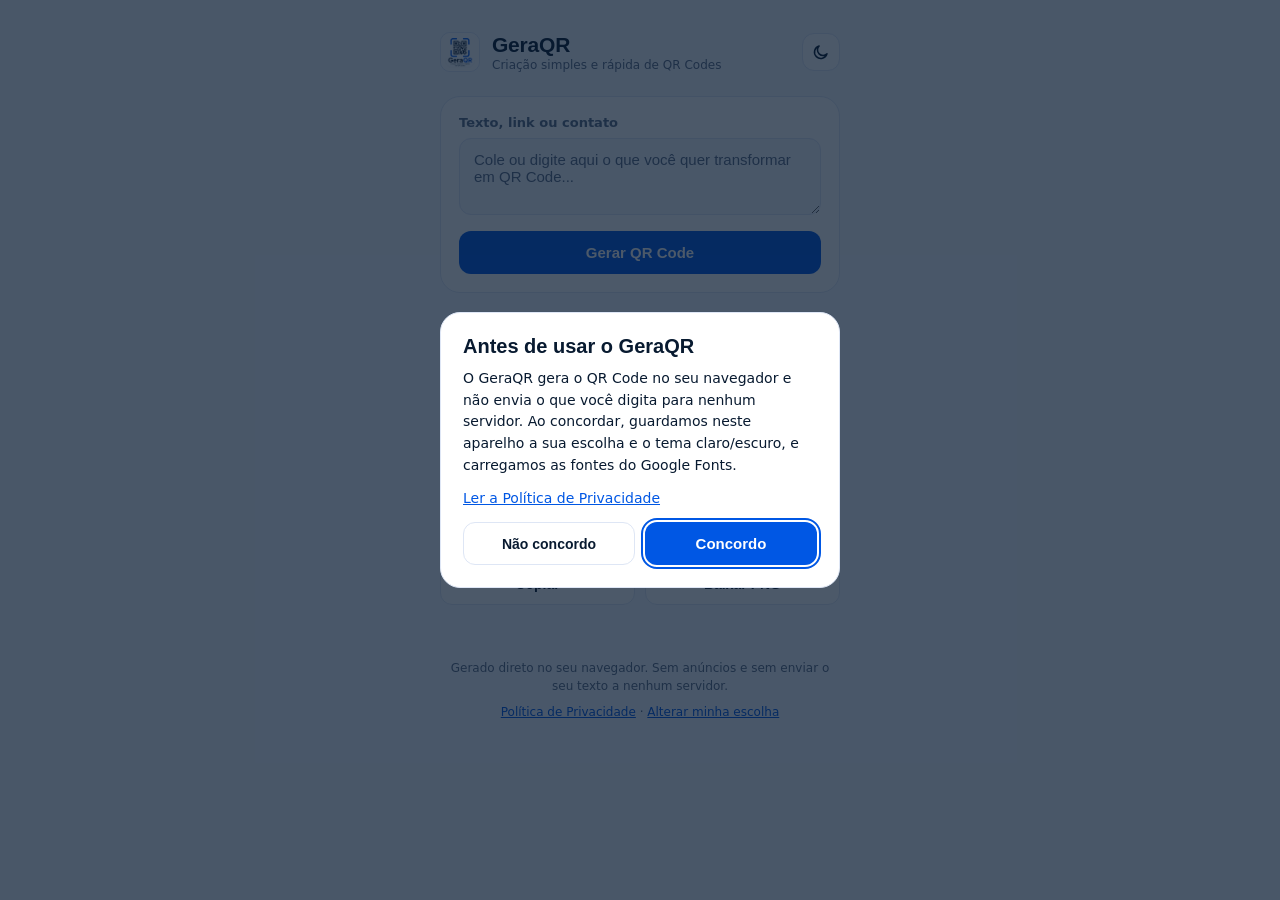
<file: index.html>
<!DOCTYPE html>
<html lang="pt-BR">
<head>
<meta charset="UTF-8">
<meta name="viewport" content="width=device-width, initial-scale=1, viewport-fit=cover">
<title>GeraQR — Criação simples e rápida de QR Codes</title>
<link rel="stylesheet" href="style.css">
<link rel="icon" type="image/webp" href="logo.webp">
<script>
  (function () {
    try {
      var t = localStorage.getItem('geraqr-theme');
      if (!t) { t = window.matchMedia('(prefers-color-scheme: dark)').matches ? 'dark' : 'light'; }
      document.documentElement.setAttribute('data-theme', t);
    } catch (e) { document.documentElement.setAttribute('data-theme', 'light'); }
  })();
</script>
</head>
<body>
  <div class="app">
    <header class="topbar">
      <div class="brand">
        <img src="logo.webp" alt="GeraQR" class="mark" width="40" height="40">
        <div class="brand-text">
          <span class="brand-name">GeraQR</span>
          <span class="brand-tag">Criação simples e rápida de QR Codes</span>
        </div>
      </div>
      <button id="themeToggle" class="theme-toggle" type="button" aria-label="Alternar tema claro e escuro">
        <svg class="sun" viewBox="0 0 24 24" fill="none" stroke="currentColor" stroke-width="2" stroke-linecap="round"><circle cx="12" cy="12" r="4.5"/><path d="M12 2.5v2M12 19.5v2M4.2 4.2l1.4 1.4M18.4 18.4l1.4 1.4M2.5 12h2M19.5 12h2M4.2 19.8l1.4-1.4M18.4 5.6l1.4-1.4"/></svg>
        <svg class="moon" viewBox="0 0 24 24" fill="none" stroke="currentColor" stroke-width="2" stroke-linecap="round" stroke-linejoin="round"><path d="M20 14.5A8.5 8.5 0 1 1 9.5 4a7 7 0 0 0 10.5 10.5Z"/></svg>
      </button>
    </header>

    <main>
      <section class="panel">
        <label for="qrInput" class="field-label">Texto, link ou contato</label>
        <textarea id="qrInput" class="field" rows="3" maxlength="1500" placeholder="Cole ou digite aqui o que você quer transformar em QR Code..."></textarea>
        <button id="generateBtn" class="btn-primary" type="button">Gerar QR Code</button>
      </section>

      <section class="viewfinder" id="viewfinder" aria-label="Pré-visualização do QR Code">
        <span class="corner tl"></span>
        <span class="corner tr"></span>
        <span class="corner bl"></span>
        <span class="corner br"></span>
        <div class="qr-stage">
          <p id="qrEmpty" class="qr-empty">Seu QR Code vai aparecer aqui</p>
          <canvas id="qrCanvas" hidden></canvas>
        </div>
      </section>

      <div class="actions" id="actions" hidden>
        <button id="copyBtn" class="btn-secondary" type="button">Copiar</button>
        <button id="downloadBtn" class="btn-secondary" type="button">Baixar PNG</button>
      </div>
      <p id="toast" class="toast" role="status" aria-live="polite"></p>
    </main>

    <footer class="footnote">
      <p>Gerado direto no seu navegador. Sem anúncios e sem enviar o seu texto a nenhum servidor.</p>
      <p class="footlinks"><a href="#privacidade">Política de Privacidade</a> · <a href="#" id="resetConsent">Alterar minha escolha</a></p>
    </footer>
  </div>

  <!-- Aviso de privacidade: aparece até a pessoa escolher Concordo -->
  <div class="consent" id="consent" role="dialog" aria-modal="true" aria-labelledby="consentTitle" hidden>
    <div class="consent-card">
      <h2 id="consentTitle">Antes de usar o GeraQR</h2>
      <p id="consentText">O GeraQR gera o QR Code no seu navegador e não envia o que você digita para nenhum servidor. Ao concordar, guardamos neste aparelho a sua escolha e o tema claro/escuro, e carregamos as fontes do Google Fonts.</p>
      <p><a href="#privacidade">Ler a Política de Privacidade</a></p>
      <div class="consent-actions">
        <button id="consentNo" class="btn-secondary" type="button">Não concordo</button>
        <button id="consentYes" class="btn-primary" type="button">Concordo</button>
      </div>
    </div>
  </div>

  <!-- Política de Privacidade: abre aqui mesmo, sem recarregar a página -->
  <section class="policy-view" id="policyView" aria-label="Política de Privacidade" hidden>
    <div class="policy-bar">
      <button id="policyBack" class="policy-back" type="button">&larr; Voltar</button>
    </div>
    <article class="policy">
      <h1>Política de Privacidade do GeraQR</h1>
      <p class="meta">Última atualização: 24 de outubro de 2026</p>

      <p>O GeraQR é um gerador de QR Codes gratuito, sem anúncios, que funciona no seu navegador.
      Esta política explica, de forma simples, quais dados são tratados quando você usa o GeraQR,
      em conformidade com a Lei Geral de Proteção de Dados (LGPD, Lei nº 13.709/2018).</p>

      <h2>1. Quem é o responsável</h2>
      <p><strong>Lucas Torres Tecnologia</strong><br>
      Vitória, ES, Brasil<br>
      Contato para assuntos de privacidade: <a href="mailto:lucastorrestecnologia01@gmail.com">lucastorrestecnologia01@gmail.com</a></p>

      <h2>2. O que NÃO fazemos</h2>
      <ul>
        <li>O texto, o link ou o contato que você digita <strong>não é enviado, armazenado nem lido</strong> por nós. O QR Code é calculado e desenhado dentro do seu próprio navegador.</li>
        <li>Não pedimos cadastro, nome, e-mail, telefone ou qualquer dado pessoal.</li>
        <li>Não usamos cookies, ferramentas de análise de uso (como o Google Analytics), publicidade nem rastreamento.</li>
        <li>Não vendemos nem compartilhamos dados com terceiros para fins comerciais.</li>
      </ul>

      <h2>3. A sua escolha: Concordo ou Não concordo</h2>
      <p>Na primeira visita, o GeraQR mostra um aviso com dois botões:</p>
      <ul>
        <li><strong>Concordo:</strong> o aplicativo é liberado. Guardamos no armazenamento local do seu navegador (<code>localStorage</code>) a sua escolha (chave <code>geraqr-aceite</code>) e, se você usar o botão de tema, o tema claro ou escuro (chave <code>geraqr-theme</code>). Também passamos a carregar as fontes do Google Fonts.</li>
        <li><strong>Não concordo:</strong> o aplicativo não é liberado. Nada é salvo no seu aparelho e as fontes do Google Fonts não são carregadas.</li>
      </ul>
      <p>Você pode mudar de ideia a qualquer momento no link <strong>&ldquo;Alterar minha escolha&rdquo;</strong>, no rodapé. Ele apaga a sua concordância e mostra o aviso de novo. Essas informações ficam só no seu dispositivo e também podem ser apagadas limpando os dados do site no navegador.</p>
      <p>Os botões <em>Copiar</em> e <em>Baixar PNG</em> só agem quando você clica neles: o primeiro envia a imagem do QR Code para a área de transferência do seu aparelho, e o segundo salva o arquivo no seu aparelho.</p>

      <h2>4. Serviços de terceiros usados pelo site</h2>
      <p>A biblioteca que calcula o QR Code (<em>qrcode-generator</em>) e o logotipo ficam dentro do próprio site. Mesmo assim, o seu navegador faz pedidos a serviços de terceiros. Nesses pedidos, esses serviços podem registrar dados técnicos de conexão, como <strong>endereço IP</strong>, tipo de navegador e data e hora do acesso, conforme as políticas deles:</p>
      <table>
        <thead><tr><th>Serviço</th><th>Para quê</th><th>Quando</th><th>Política</th></tr></thead>
        <tbody>
          <tr><td>Netlify</td><td>Hospedagem do site</td><td>Sempre que a página é aberta, mesmo antes da sua escolha</td><td><a href="https://www.netlify.com/privacy/" rel="noopener">netlify.com/privacy</a></td></tr>
          <tr><td>Google Fonts</td><td>Fontes de texto (Space Grotesk e Inter)</td><td>Só depois de você clicar em Concordo</td><td><a href="https://policies.google.com/privacy" rel="noopener">policies.google.com/privacy</a></td></tr>
        </tbody>
      </table>
      <p>Esses serviços atuam por conta própria sobre os dados técnicos que recebem. A Lucas Torres Tecnologia não tem acesso a esses registros.</p>

      <h2>5. Base legal e finalidade</h2>
      <p>Como o GeraQR não coleta dados pessoais, não há tratamento de dados pessoais por nós além do descrito acima.
      O armazenamento da sua escolha e do tema no seu aparelho, e o carregamento das fontes do Google Fonts, só acontecem com o seu consentimento (LGPD, art. 7º, I), dado ao clicar em &ldquo;Concordo&rdquo;. Você pode revogá-lo quando quiser.</p>

      <h2>6. Seus direitos</h2>
      <p>Pela LGPD (art. 18), você pode pedir informações sobre o tratamento dos seus dados, acesso, correção, eliminação, portabilidade ou a revogação de consentimento.
      Como não guardamos seus dados, normalmente não teremos o que informar ou apagar, mas você pode escrever para
      <a href="mailto:lucastorrestecnologia01@gmail.com">lucastorrestecnologia01@gmail.com</a> a qualquer momento.
      Você também pode contatar a Autoridade Nacional de Proteção de Dados (ANPD) em <a href="https://www.gov.br/anpd" rel="noopener">gov.br/anpd</a>.</p>

      <h2>7. Segurança</h2>
      <p>Como o QR Code é gerado no seu navegador e o conteúdo não é enviado a nenhum servidor, o que você digita não trafega pela internet por causa do GeraQR.
      Lembre-se de que quem tiver o QR Code poderá ler o conteúdo dele. Não use QR Codes para guardar senhas ou informações sigilosas.</p>

      <h2>8. Crianças e adolescentes</h2>
      <p>O GeraQR não coleta dados de nenhum usuário, inclusive de crianças e adolescentes.</p>

      <h2>9. Mudanças nesta política</h2>
      <p>Podemos atualizar esta política. A data de &ldquo;Última atualização&rdquo; no topo mostra quando houve a última mudança.</p>

      <h2>10. Código aberto</h2>
      <p>O código do GeraQR é público em <a href="https://github.com/lucast-tech/geraqr" rel="noopener">github.com/lucast-tech/geraqr</a>, e qualquer pessoa pode conferir o que o programa faz.</p>
    </article>
  </section>

  <script src="qrcode.lib.js"></script>
  <script src="script.js"></script>
  <script src="lgpd.js"></script>
</body>
</html>
</file>
<file: style.css>
:root {
  color-scheme: light;
  --bg: #F5F8FD;
  --bg2: #EAF0FB;
  --surface: #FFFFFF;
  --ink: #081A30;
  --ink-muted: #5B6B85;
  --blue: #0057E4;
  --blue-dark: #0041AE;
  --border: #DEE6F5;
  --qr-dark: #081A30;
}

@media (prefers-color-scheme: dark) {
  :root:not([data-theme="light"]) {
    color-scheme: dark;
    --bg: #081A30;
    --bg2: #0F2545;
    --surface: #0E2140;
    --ink: #F3F7FF;
    --ink-muted: #93A6C7;
    --blue: #4D8CFF;
    --blue-dark: #7AA6FF;
    --border: #1D3766;
  }
}

:root[data-theme="dark"] {
  color-scheme: dark;
  --bg: #081A30;
  --bg2: #0F2545;
  --surface: #0E2140;
  --ink: #F3F7FF;
  --ink-muted: #93A6C7;
  --blue: #4D8CFF;
  --blue-dark: #7AA6FF;
  --border: #1D3766;
}

* { box-sizing: border-box; }

html {
  scroll-padding-top: env(safe-area-inset-top, 0px);
}

body {
  margin: 0;
  min-height: 100%;
  background: var(--bg);
  color: var(--ink);
  font-family: 'Inter', system-ui, -apple-system, sans-serif;
  padding-top: env(safe-area-inset-top, 0px);
  padding-bottom: env(safe-area-inset-bottom, 0px);
  transition: background .2s ease, color .2s ease;
}

@media (prefers-reduced-motion: reduce) {
  * { transition: none !important; animation: none !important; }
}

.app {
  max-width: 440px;
  margin: 0 auto;
  padding: 32px 20px 40px;
}

.topbar {
  display: flex;
  align-items: center;
  gap: 12px;
}

.brand {
  display: flex;
  align-items: center;
  gap: 12px;
  flex: 1;
  min-width: 0;
}

.mark {
  width: 40px;
  height: 40px;
  flex: none;
  border-radius: 10px;
  object-fit: cover;
  border: 1.5px solid var(--border);
}

.brand-text { min-width: 0; }

.brand-name {
  display: block;
  font-family: 'Space Grotesk', 'Inter', sans-serif;
  font-weight: 700;
  font-size: 21px;
  letter-spacing: -0.01em;
  color: var(--ink);
}

.brand-tag {
  display: block;
  font-size: 12px;
  color: var(--ink-muted);
  margin-top: 1px;
}

.theme-toggle {
  flex: none;
  width: 38px;
  height: 38px;
  border-radius: 12px;
  border: 1.5px solid var(--border);
  background: var(--surface);
  color: var(--ink);
  display: grid;
  place-items: center;
  cursor: pointer;
}
.theme-toggle svg { width: 18px; height: 18px; }
.theme-toggle .sun { display: none; }
.theme-toggle .moon { display: block; }
:root[data-theme="dark"] .theme-toggle .sun { display: block; }
:root[data-theme="dark"] .theme-toggle .moon { display: none; }

main { margin-top: 24px; }

.panel {
  background: var(--surface);
  border: 1.5px solid var(--border);
  border-radius: 20px;
  padding: 18px;
}

.field-label {
  display: block;
  font-size: 13px;
  font-weight: 600;
  color: var(--ink-muted);
  margin-bottom: 8px;
}

.field {
  width: 100%;
  resize: vertical;
  min-height: 76px;
  background: var(--bg);
  border: 1.5px solid var(--border);
  border-radius: 12px;
  padding: 12px 14px;
  font-family: 'Inter', sans-serif;
  font-size: 15px;
  color: var(--ink);
}
.field:focus {
  outline: none;
  border-color: var(--blue);
  box-shadow: 0 0 0 3px color-mix(in srgb, var(--blue) 18%, transparent);
}
.field::placeholder { color: var(--ink-muted); }

.btn-primary {
  width: 100%;
  margin-top: 12px;
  background: var(--blue);
  color: #fff;
  border: none;
  border-radius: 12px;
  padding: 13px;
  font-family: 'Inter', sans-serif;
  font-weight: 600;
  font-size: 15px;
  cursor: pointer;
}
.btn-primary:hover { background: var(--blue-dark); }
.btn-primary:active { transform: scale(0.99); }

.viewfinder {
  position: relative;
  margin-top: 18px;
  border-radius: 20px;
  background: var(--bg2);
  padding: 30px 18px;
  display: flex;
  align-items: center;
  justify-content: center;
  min-height: 210px;
}
.corner { position: absolute; width: 22px; height: 22px; border-color: var(--blue); }
.corner.tl { top: 14px; left: 14px; border-top: 3px solid; border-left: 3px solid; border-top-left-radius: 8px; }
.corner.tr { top: 14px; right: 14px; border-top: 3px solid; border-right: 3px solid; border-top-right-radius: 8px; }
.corner.bl { bottom: 14px; left: 14px; border-bottom: 3px solid; border-left: 3px solid; border-bottom-left-radius: 8px; }
.corner.br { bottom: 14px; right: 14px; border-bottom: 3px solid; border-right: 3px solid; border-bottom-right-radius: 8px; }

.qr-stage {
  display: flex;
  align-items: center;
  justify-content: center;
}

.qr-empty {
  margin: 0;
  font-size: 13px;
  color: var(--ink-muted);
  text-align: center;
  max-width: 180px;
}

#qrCanvas {
  display: block;
  width: 176px;
  height: 176px;
  background: #fff;
  border-radius: 10px;
  padding: 12px;
  box-sizing: border-box;
}

.actions {
  display: flex;
  gap: 10px;
  margin-top: 16px;
}

.btn-secondary {
  flex: 1;
  background: var(--surface);
  border: 1.5px solid var(--border);
  color: var(--ink);
  border-radius: 12px;
  padding: 12px;
  font-family: 'Inter', sans-serif;
  font-weight: 600;
  font-size: 14px;
  cursor: pointer;
}
.btn-secondary:hover { border-color: var(--blue); color: var(--blue); }

.toast {
  margin: 10px 0 0;
  min-height: 18px;
  text-align: center;
  font-size: 13px;
  font-weight: 500;
  color: var(--blue);
  opacity: 0;
  transition: opacity .2s ease;
}

.footnote {
  margin-top: 26px;
}
.footnote p {
  margin: 0;
  text-align: center;
  font-size: 12px;
  line-height: 1.5;
  color: var(--ink-muted);
}

*:focus-visible {
  outline: 2px solid var(--blue);
  outline-offset: 2px;
}

/* ---------- Aviso de privacidade e página da política ---------- */
.footnote .footlinks { margin-top: 8px; }
.footnote a { color: var(--blue); }

.consent {
  position: fixed;
  inset: 0;
  z-index: 50;
  display: flex;
  align-items: center;
  justify-content: center;
  padding: 20px;
  background: rgba(8, 26, 48, 0.72);
}
.consent[hidden] { display: none; }
.consent-card {
  width: 100%;
  max-width: 400px;
  background: var(--surface);
  color: var(--ink);
  border: 1.5px solid var(--border);
  border-radius: 20px;
  padding: 22px;
}
.consent-card h2 {
  margin: 0 0 10px;
  font-family: 'Space Grotesk', sans-serif;
  font-size: 20px;
}
.consent-card p { margin: 0 0 12px; font-size: 14px; line-height: 1.55; }
.consent-card a { color: var(--blue); }
.consent-actions { display: flex; gap: 10px; margin-top: 4px; }
.consent-actions .btn-primary { width: auto; flex: 1; margin-top: 0; }

.policy-view { min-height: 100vh; background: var(--bg); color: var(--ink); }
.policy-view[hidden] { display: none; }
.policy-bar {
  position: sticky;
  top: 0;
  z-index: 10;
  display: flex;
  justify-content: flex-start;
  padding: 10px 16px;
  background: var(--bg);
  border-bottom: 1.5px solid var(--border);
}
.policy-back {
  background: var(--surface);
  color: var(--blue);
  border: 1.5px solid var(--border);
  border-radius: 12px;
  padding: 10px 16px;
  font-family: 'Inter', sans-serif;
  font-weight: 600;
  font-size: 14px;
  cursor: pointer;
}
.policy-back:hover { border-color: var(--blue); }
.policy { max-width: 720px; margin: 0 auto; padding: 8px 16px 48px; line-height: 1.65; }
.policy h1 { font-family: 'Space Grotesk', sans-serif; font-size: 1.7rem; margin: 24px 0 4px; }
.policy h2 { font-family: 'Space Grotesk', sans-serif; font-size: 1.15rem; margin: 28px 0 6px; }
.policy .meta { color: var(--ink-muted); font-size: 0.9rem; margin: 0 0 16px; }
.policy a { color: var(--blue); }
.policy ul { padding-left: 1.2rem; }
.policy table { width: 100%; border-collapse: collapse; font-size: 0.92rem; margin: 8px 0; }
.policy th, .policy td { border: 1px solid var(--border); padding: 8px 10px; text-align: left; vertical-align: top; }
.policy th { background: var(--bg2); }
</file>
